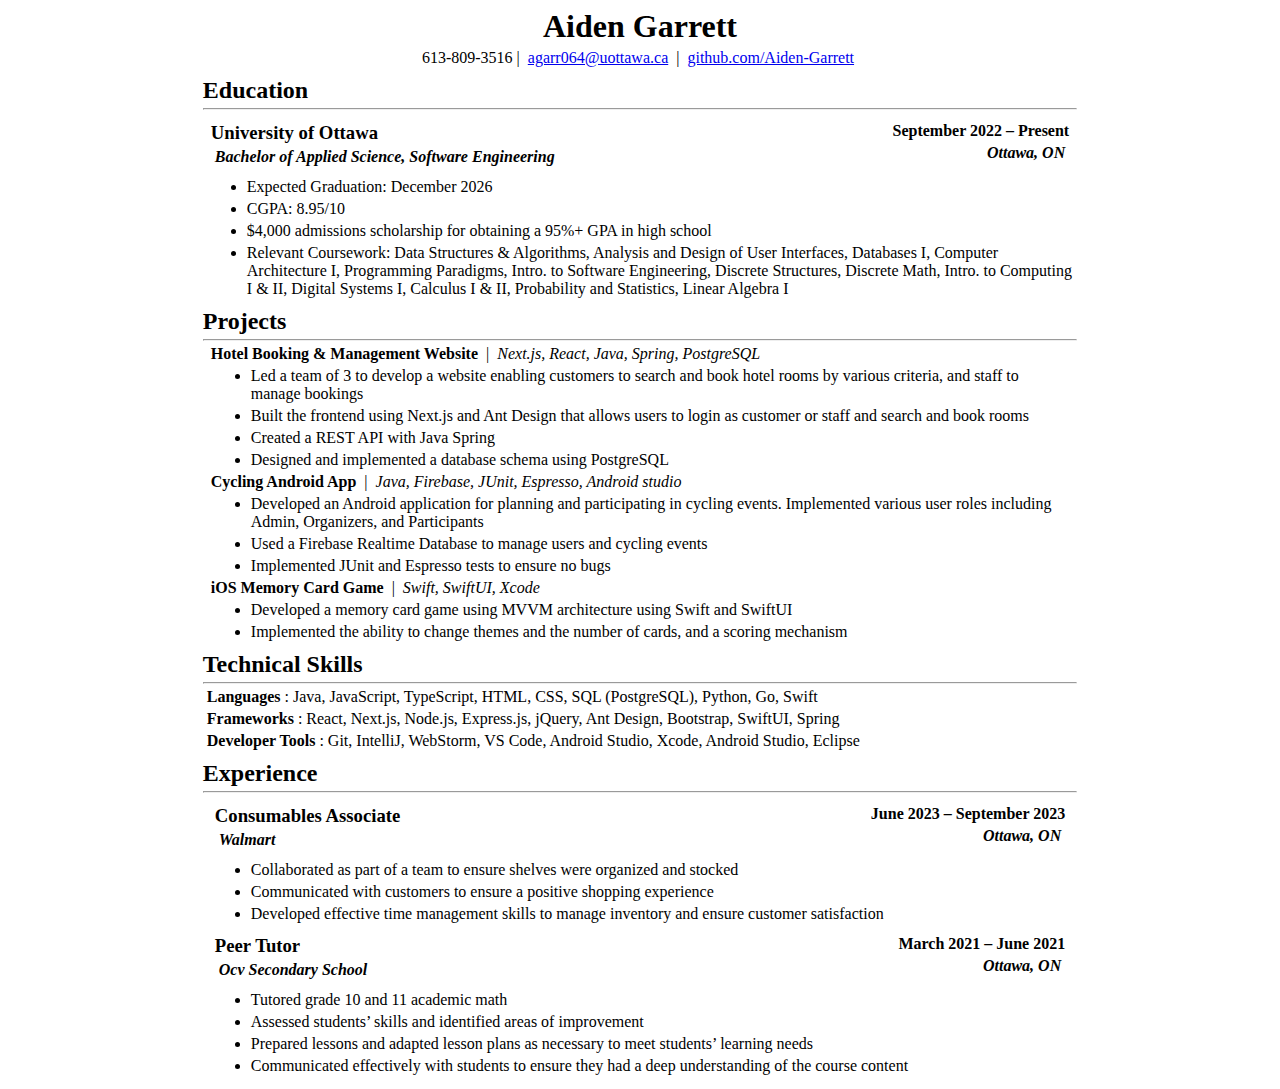
<file: index.html>
<!doctype html>
<html lang="en">
<head>
    <meta charset="UTF-8">
    <meta name="viewport"
          content="width=device-width, user-scalable=no, initial-scale=1.0, maximum-scale=1.0, minimum-scale=1.0">
    <meta http-equiv="X-UA-Compatible" content="ie=edge">
    <link rel="stylesheet" href="styles.css">
    <title>Resume</title>

</head>
<body>
<div id="contact-info" class="section">
    <h1>Aiden Garrett</h1>
    <p>613-809-3516 | <a href="mailto::agarr064@uottawa.ca">agarr064@uottawa.ca</a> | <a
            href="https://github.com/Aiden-Garrett" target="_blank">github.com/Aiden-Garrett</a></p>
</div>
<div id="education" class="section">
    <h2>Education</h2>
    <hr>
    <div class="header">
        <div class="info">
            <h3>University of Ottawa</h3>
            <h4><i>Bachelor of Applied Science, Software Engineering</i></h4>
        </div>
        <div class="date-location">
            <h4>September 2022 – Present</h4>
            <h4><i>Ottawa, ON</i></h4>
        </div>
    </div>
    <ul>
        <li>Expected Graduation: December 2026</li>
        <li>CGPA: 8.95/10</li>
        <li>$4,000 admissions scholarship for obtaining a 95%+ GPA in high school</li>
        <li>Relevant Coursework: Data Structures & Algorithms, Analysis and Design of User Interfaces, Databases I,
            Computer Architecture I, Programming Paradigms, Intro. to Software Engineering, Discrete Structures,
            Discrete Math, Intro. to Computing I & II, Digital Systems I, Calculus I & II, Probability and Statistics,
            Linear Algebra I
        </li>
    </ul>
</div>
<div id="projects" class="section">
    <h2>Projects</h2>
    <hr>
    <div class="project">
        <p><strong>Hotel Booking & Management Website</strong> | <i>Next.js, React, Java, Spring, PostgreSQL</i></p>
        <ul>
            <li>
                Led a team of 3 to develop a website enabling customers to search and book hotel rooms by various
                criteria, and
                staff to manage bookings
            </li>
            <li>
                Built the frontend using Next.js and Ant Design that allows users to login as customer or staff and
                search and book
                rooms
            </li>
            <li>
                Created a REST API with Java Spring
            </li>
            <li>
                Designed and implemented a database schema using PostgreSQL
            </li>
        </ul>
    </div>
    <div class="project">
        <p><strong>Cycling Android App</strong> | <i>Java, Firebase, JUnit, Espresso, Android studio</i></p>
        <ul>
            <li>
                Developed an Android application for planning and participating in cycling events. Implemented various
                user roles
                including Admin, Organizers, and Participants
            </li>
            <li>
                Used a Firebase Realtime Database to manage users and cycling events
            </li>
            <li>
                Implemented JUnit and Espresso tests to ensure no bugs
            </li>
        </ul>
    </div>
    <div class="project">
        <p><strong>iOS Memory Card Game</strong> | <i>Swift, SwiftUI, Xcode</i></p>
        <ul>
            <li>
                Developed a memory card game using MVVM architecture using Swift and SwiftUI
            </li>
            <li>
                Implemented the ability to change themes and the number of cards, and a scoring mechanism
            </li>
        </ul>
    </div>
</div>
<div id="skills" class="section">
    <h2>Technical Skills</h2>
    <hr>
    <p><strong>Languages</strong>: Java, JavaScript, TypeScript, HTML, CSS, SQL (PostgreSQL), Python, Go, Swift</p>
    <p><strong>Frameworks</strong>: React, Next.js, Node.js, Express.js, jQuery, Ant Design, Bootstrap, SwiftUI, Spring
    </p>
    <p><strong>Developer Tools</strong>: Git, IntelliJ, WebStorm, VS Code, Android Studio, Xcode, Android Studio,
        Eclipse</p>
</div>
<div id="experience" class="section">
    <h2>Experience</h2>
    <hr>
    <div class="exp">
        <div class="header">
            <div class="info">
                <h3>Consumables Associate</h3>
                <h4><i>Walmart</i></h4>
            </div>
            <div class="date-location">
                <h4>June 2023 – September 2023</h4>
                <h4><i>Ottawa, ON</i></h4>
            </div>
        </div>
        <ul>
            <li>Collaborated as part of a team to ensure shelves were organized and stocked</li>
            <li>Communicated with customers to ensure a positive shopping experience</li>
            <li>Developed effective time management skills to manage inventory and ensure customer satisfaction</li>
        </ul>
    </div>
    <div class="exp">
        <div class="header">
            <div class="info">
                <h3>Peer Tutor</h3>
                <h4><i>Ocv Secondary School</i></h4>
            </div>
            <div class="date-location">
                <h4>March 2021 – June 2021</h4>
                <h4><i>Ottawa, ON</i></h4>
            </div>
        </div>
        <ul>
            <li>Tutored grade 10 and 11 academic math</li>
            <li>Assessed students’ skills and identified areas of improvement</li>
            <li>Prepared lessons and adapted lesson plans as necessary to meet students’ learning needs</li>
            <li>Communicated effectively with students to ensure they had a deep understanding of the course content</li>
        </ul>
    </div>
</div>
</body>
</html>
</file>
<file: styles.css>
#contact-info {
    text-align: center;
}


* {
    margin: 4px;
}

body {
    margin-left: 15%;
    margin-right: 15%;
}

.section {
    margin-bottom: 10px;
}

.header {
    display: flex;
    justify-content: space-between;
}

.date-location {
    text-align: right;
}
</file>
